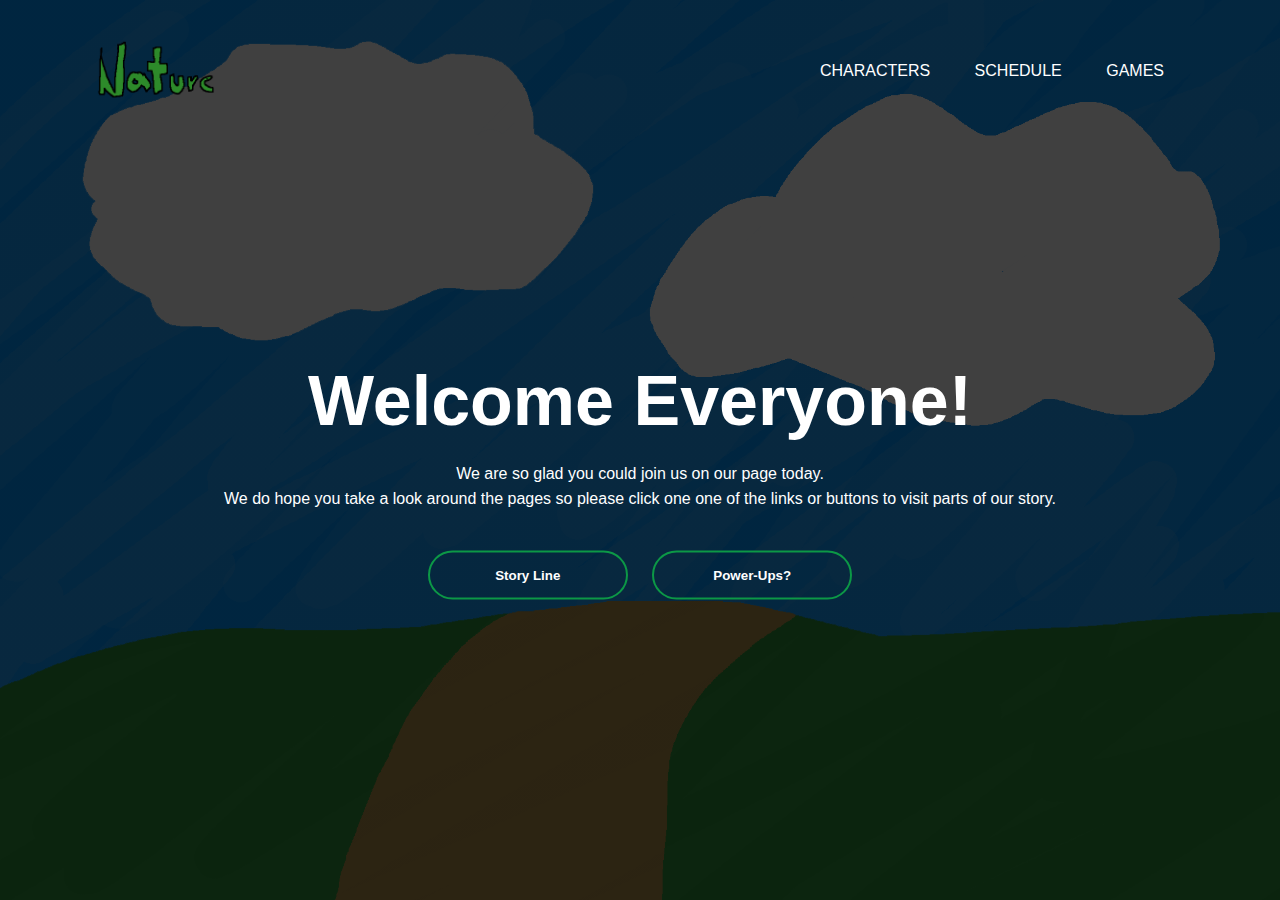
<file: index.html>
<html>
<head>
    <title>NatureTV</title>
    <link rel="stylesheet" href="style.css">
</head>
<body>
    <div class="banner">
        <div class="navbar">
            <img src="img/Logo.png" class="logo">
            <ul>
                <li><a href="characters.html">Characters</a></li>
                <li><a href="schedule.html">Schedule</a></li>
                <li><a href="games.html">Games</a></li>
            </ul>
        </div>

        <div class="content">
            <h1>Welcome Everyone!</h1>
            <p>We are so glad you could join us on our page today.<br>We do hope you take a look around the pages so please click one one of the links or buttons to visit parts of our story.</br></p>
            <div>
                <button type="button" onclick="location.href='storyline.html'"><span></span>Story Line</button>
                <button type="button" onclick="location.href='power-ups.html'"><span></span>Power-Ups?</button>
            </div>
        </div>


    </div>

</body>
</html>
</file>
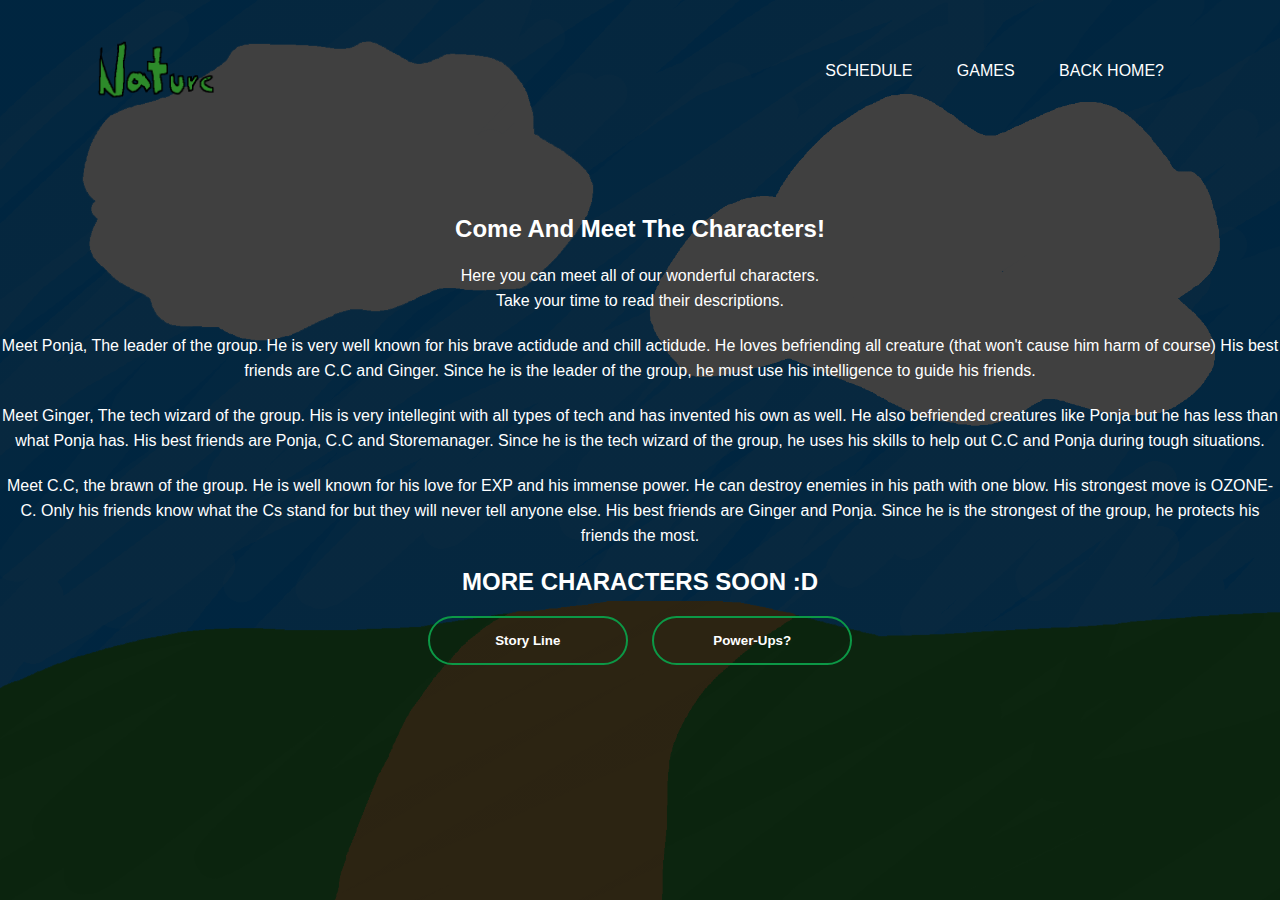
<file: characters.html>
<html>
<head>
    <title>Meet The Characters</title>
    <link rel="stylesheet" href="style.css">
</head>
<body>
    <div class="banner">
        <div class="navbar">
            <img src="img/Logo.png" class="logo">
            <ul>
                <li><a href="schedule.html">Schedule</a></li>
                <li><a href="games.html">Games</a></li>
                <li><a href="index.html">Back Home?</a></li>
            </ul>
        </div>

        <div class="content">
            <h2>Come And Meet The Characters!</h2>
            <p>Here you can meet all of our wonderful characters.<br>Take your time to read their descriptions.</br></p>
            <p>Meet Ponja, The leader of the group. He is very well known for his brave actidude and chill actidude. He loves befriending all creature (that won't cause him harm of course) His best friends are C.C and Ginger. Since he is the leader of the group, he must use his intelligence to guide his friends.</p>
            <p>Meet Ginger, The tech wizard of the group. His is very intellegint with all types of tech and has invented his own as well. He also befriended creatures like Ponja but he has less than what Ponja has. His best friends are Ponja, C.C and Storemanager. Since he is the tech wizard of the group, he uses his skills to help out C.C and Ponja during tough situations.</p>
            <p>Meet C.C, the brawn of the group. He is well known for his love for EXP and his immense power. He can destroy enemies in his path with one blow. His strongest move is OZONE-C. Only his friends know what the Cs stand for but they will never tell anyone else. His best friends are Ginger and Ponja. Since he is the strongest of the group, he protects his friends the most.</p>
            <h2>MORE CHARACTERS SOON :D</h2>
            <div>
                <button type="button" onclick="location.href='storyline.html'"><span></span>Story Line</button>
                <button type="button" onclick="location.href='power-ups.html'"><span></span>Power-Ups?</button>
            </div>
        </div>


    </div>

</body>
</html>
</file>
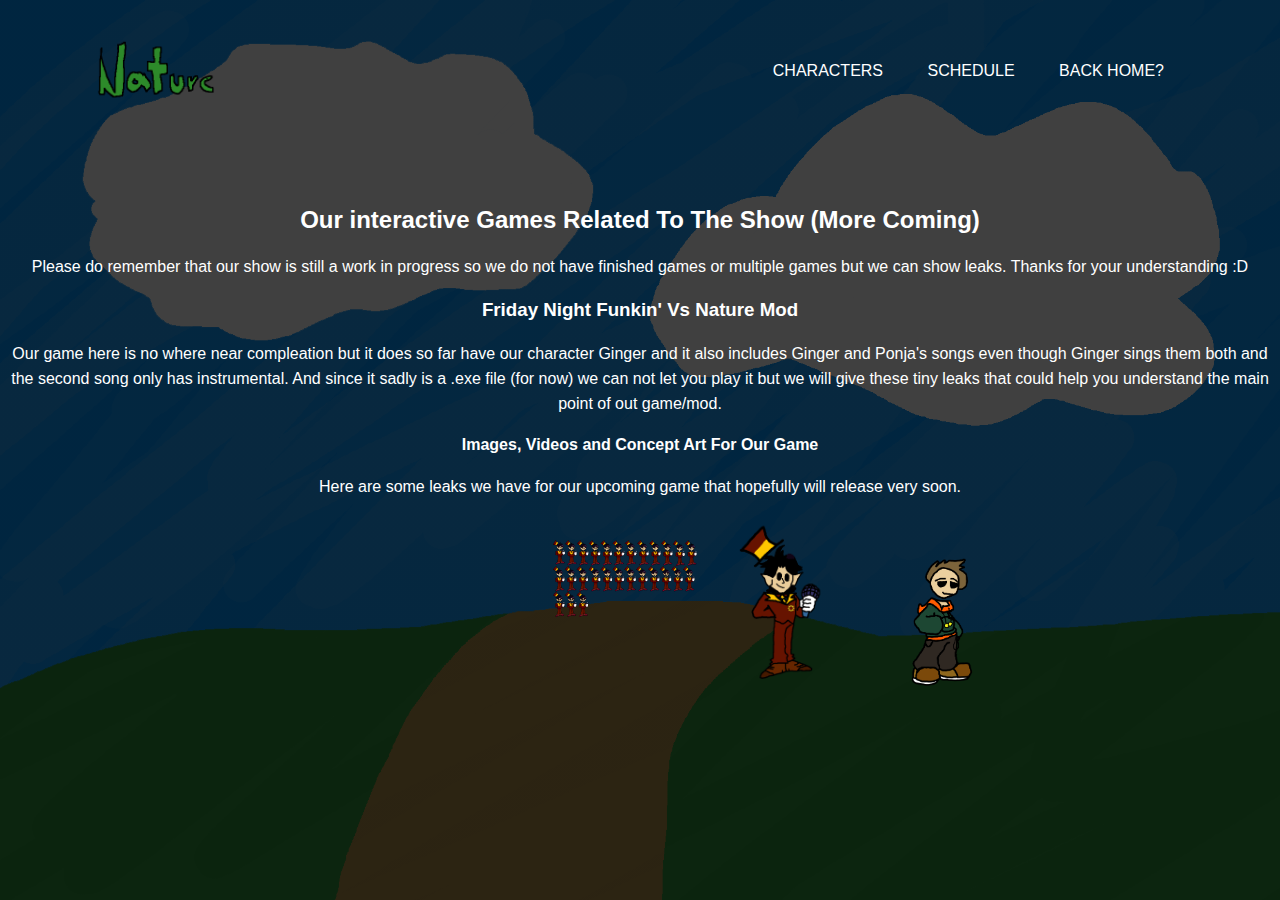
<file: games.html>
<html>
<head>
    <title>Our Games (More Soon)</title>
    <link rel="stylesheet" href="style.css">
</head>
<body>
    <div class="banner">
        <div class="navbar">
            <img src="img/Logo.png" class="logo">
            <ul>
                <li><a href="characters.html">Characters</a></li>
                <li><a href="schedule.html">Schedule</a></li>
                <li><a href="index.html">Back Home?</a></li>
            </ul>
        </div>

        <div class="content">
            <h2>Our interactive Games Related To The Show (More Coming)</h2>
            <p>Please do remember that our show is still a work in progress so we do not have finished games or multiple games but we can show leaks. Thanks for your understanding :D </p>
			<ul>
					<h3>Friday Night Funkin' Vs Nature Mod</h3>
					<p>Our game here is no where near compleation but it does so far have our character Ginger and it also includes Ginger and Ponja's songs even though Ginger sings them both and the second song only has instrumental. And since it sadly is a .exe file (for now) we can not let you play it but we will give these tiny leaks that could help you understand the main point of out game/mod.</p>
					<h4>Images, Videos and Concept Art For Our Game</h4>
					<p>Here are some leaks we have for our upcoming game that hopefully will release very soon.</p>
					<iframe width="280" height="157.5" src="https://www.youtube.com/embed/GWPbuls7ibU" title="YouTube video player" frameborder="0" allow="accelerometer; autoplay; clipboard-write; encrypted-media; gyroscope; picture-in-picture; web-share" allowfullscreen></iframe>
					<img width="150px" src="img/ginger.png" alt="Sprites Sheet for the game">
					<img width="150px" src="img/Ginger EARLY CONCEPT.png" alt="Early concept art of Ginger sprite">
					<img width="150px" src="img/Ponja.png" alt="Early concept art of Ponja sprite">					
			</ul>
            </div>
        </div>


    </div>

</body>
</html>
</file>
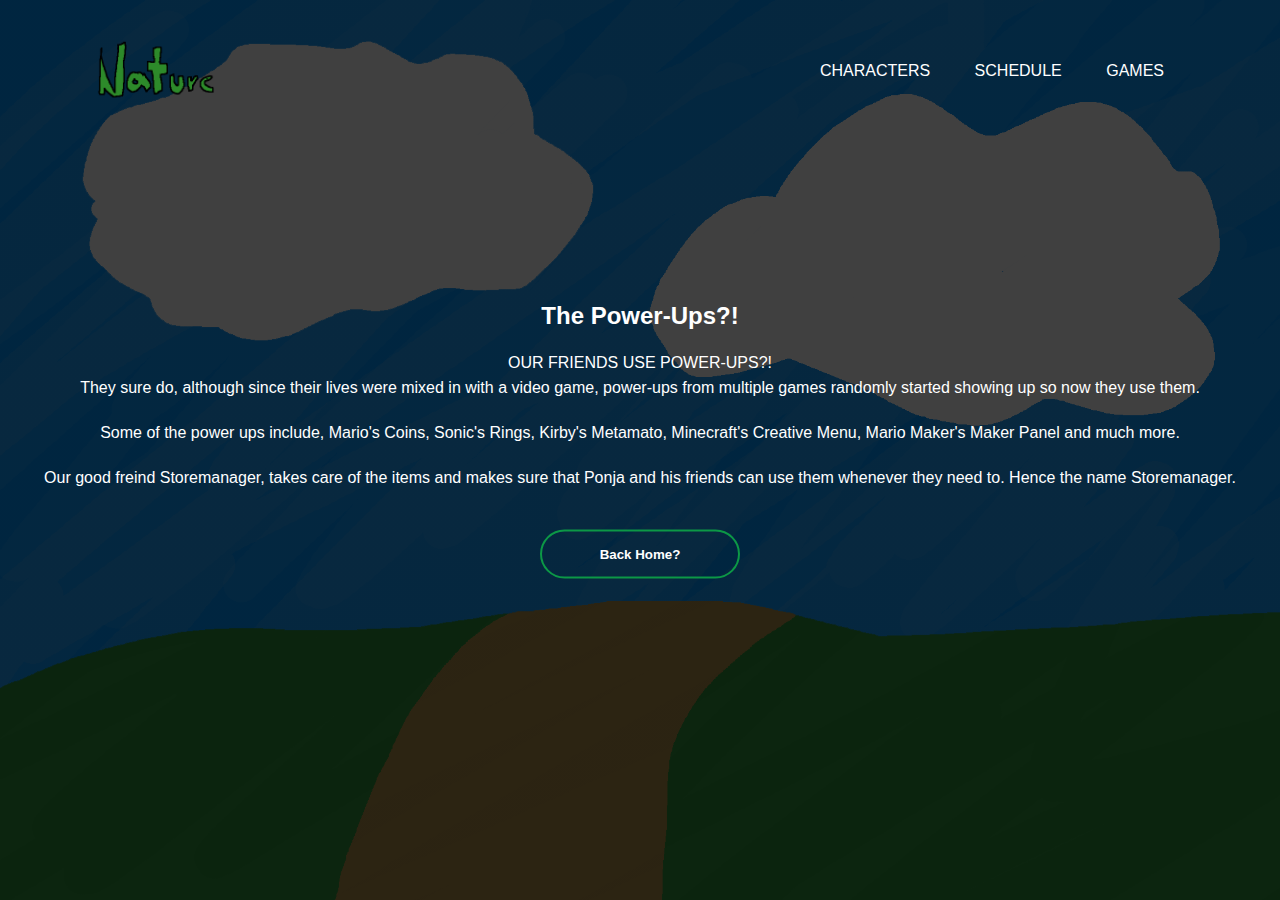
<file: power-ups.html>
<html>
<head>
    <title>NatureTV (Power-ups)</title>
    <link rel="stylesheet" href="style.css">
</head>
<body>
    <div class="banner">
        <div class="navbar">
            <img src="img/Logo.png" class="logo">
            <ul>
                <li><a href="characters.html">Characters</a></li>
                <li><a href="schedule.html">Schedule</a></li>
                <li><a href="games.html">Games</a></li>
            </ul>
        </div>

        <div class="content">
            <h2>The Power-Ups?!</h2>
            <p>OUR FRIENDS USE POWER-UPS?!<br>They sure do, although since their lives were mixed in with a video game, power-ups from multiple games randomly started showing up so now they use them.</br></p>
            <p>Some of the power ups include, Mario's Coins, Sonic's Rings, Kirby's Metamato, Minecraft's Creative Menu, Mario Maker's Maker Panel and much more.</p>
            <p>Our good freind Storemanager, takes care of the items and makes sure that Ponja and his friends can use them whenever they need to. Hence the name Storemanager.</p>
            <div>
                <button type="button" onclick="location.href='index.html'"><span></span>Back Home?</button>
            </div>
        </div>


    </div>

</body>
</html>
</file>
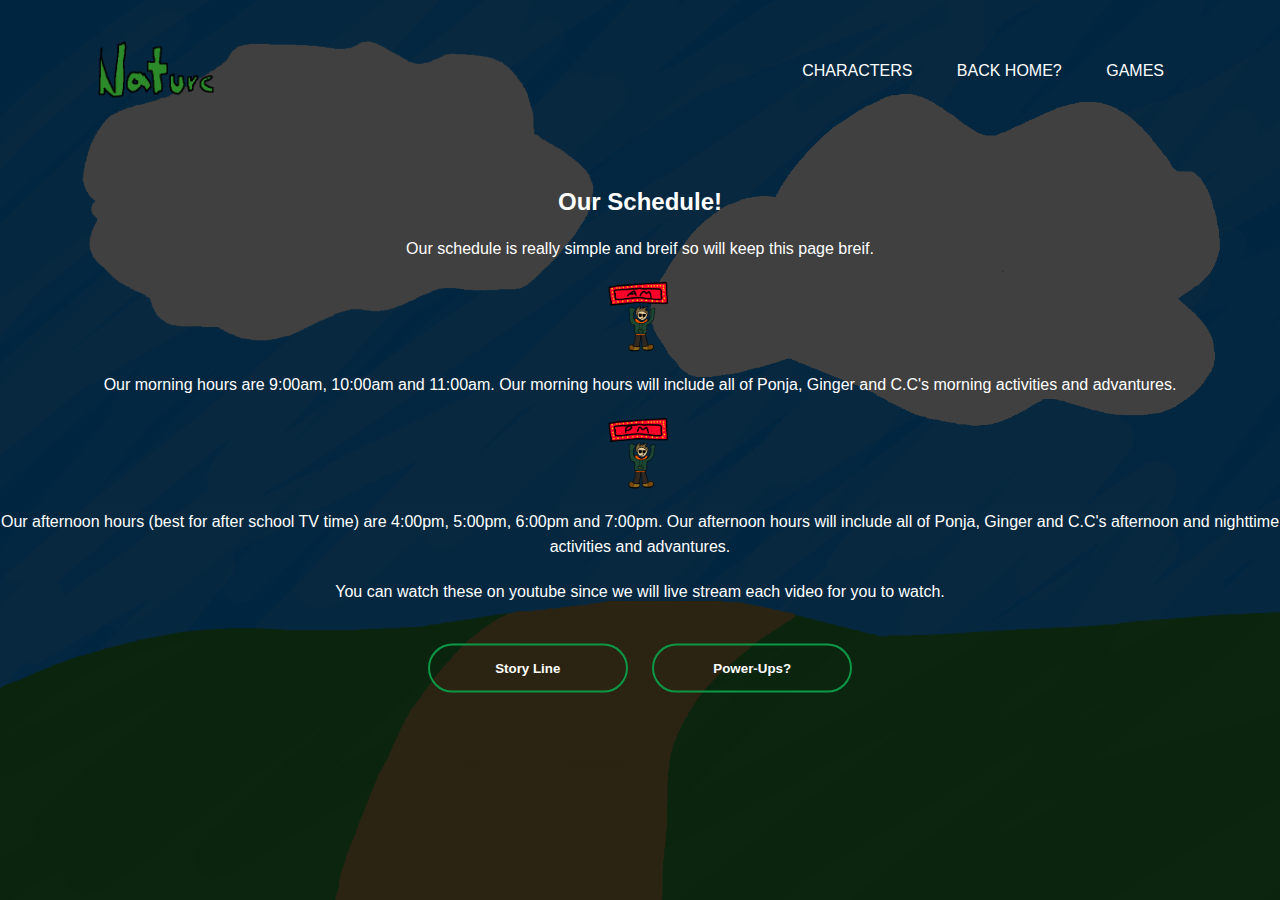
<file: schedule.html>
<html>
<head>
    <title>Our Schedule</title>
    <link rel="stylesheet" href="style.css">
</head>
<body>
    <div class="banner">
        <div class="navbar">
            <img src="img/Logo.png" class="logo">
            <ul>
                <li><a href="characters.html">Characters</a></li>
                <li><a href="index.html">Back Home?</a></li>
                <li><a href="games.html">Games</a></li>
            </ul>
        </div>

        <div class="content">
            <h2>Our Schedule!</h2>
            <p>Our schedule is really simple and breif so will keep this page breif.</p>
            <img width="100px" src="img/PonjaWithSignAM.png" alt="A AM Ad For The Schedules">
			<p >Our morning hours are 9:00am, 10:00am and 11:00am. Our morning hours will include all of Ponja, Ginger and C.C's morning activities and advantures.</p>
			<img width="100px" src="img/PonjaWithSignPM.png" alt="A PM Ad For The Schedules">
			<p>Our afternoon hours (best for after school TV time) are 4:00pm, 5:00pm, 6:00pm and 7:00pm. Our afternoon hours will include all of Ponja, Ginger and C.C's afternoon and nighttime activities and advantures.</p>
            <p>You can watch these on youtube since we will live stream each video for you to watch.</p>
            <div>
                <button type="button" onclick="location.href='storyline.html'"><span></span>Story Line</button>
                <button type="button" onclick="location.href='power-ups.html'"><span></span>Power-Ups?</button>
            </div>
        </div>


    </div>

</body>
</html>
</file>
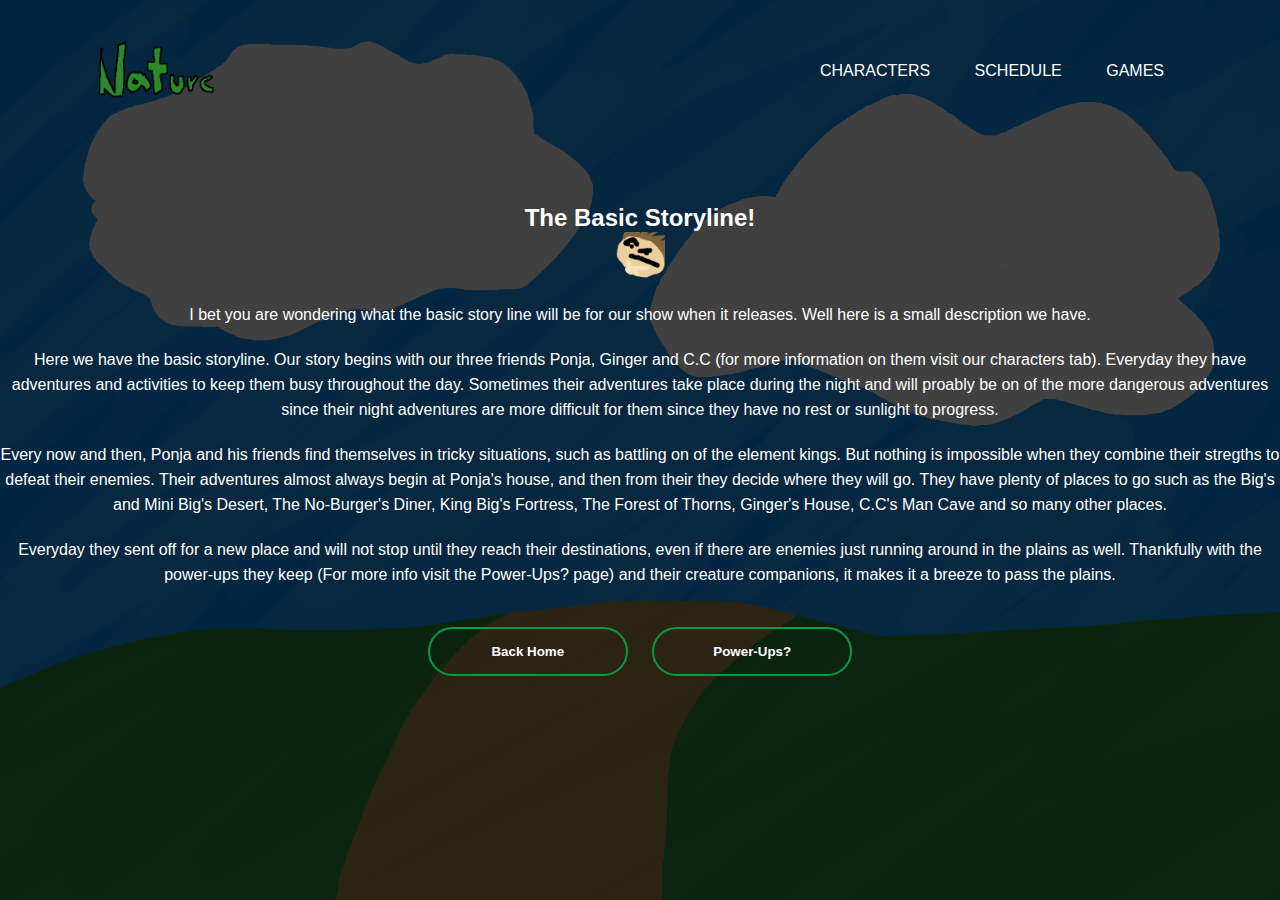
<file: storyline.html>
<html>
<head>
    <title>NatureTV (Storyline)</title>
    <link rel="stylesheet" href="style.css">
</head>
<body>
    <div class="banner">
        <div class="navbar">
            <img src="img/Logo.png" class="logo">
            <ul>
                <li><a href="characters.html">Characters</a></li>
                <li><a href="schedule.html">Schedule</a></li>
                <li><a href="games.html">Games</a></li>
            </ul>
        </div>

        <div class="content">
            <h2>The Basic Storyline!</h2>
            <img width="50px" src="img/Ponja Thinking.png" alt="What Can The Story Line Be?">
            <p>I bet you are wondering what the basic story line will be for our show when it releases. Well here is a small description we have.</p>
            <p>Here we have the basic storyline. Our story begins with our three friends Ponja, Ginger and C.C (for more information on them visit our characters tab). Everyday they have adventures and activities to keep them busy throughout the day. Sometimes their adventures take place during the night and will proably be on of the more dangerous adventures since their night adventures are more difficult for them since they have no rest or sunlight to progress.</br></p>
            <p>Every now and then, Ponja and his friends find themselves in tricky situations, such as battling on of the element kings. But nothing is impossible when they combine their stregths to defeat their enemies. Their adventures almost always begin at Ponja's house, and then from their they decide where they will go. They have plenty of places to go such as the Big's and Mini Big's Desert, The No-Burger's Diner, King Big's Fortress, The Forest of Thorns, Ginger's House, C.C's Man Cave and so many other places.</p>
            <p>Everyday they sent off for a new place and will not stop until they reach their destinations, even if there are enemies just running around in the plains as well. Thankfully with the power-ups they keep (For more info visit the Power-Ups? page) and their creature companions, it makes it a breeze to pass the plains.</p>
            <div>
                <button type="button" onclick="location.href='index.html'"><span></span>Back Home</button>
                <button type="button" onclick="location.href='power-ups.html'"><span></span>Power-Ups?</button>
            </div>
        </div>


    </div>

</body>
</html>
</file>
<file: style.css>
*{
    margin: 0;
    padding: 0;
    font-family: sans-serif;
}
.banner{
    width: 100%;
    height: 100vh;
    background-image: linear-gradient(rgba(0,0,0,0.75),rgba(0,0,0,0.75)),url(img/Background.png);
    background-size: cover;
    background-position: center;
}
.navbar{
    width: 85%;
    margin: auto;
    padding: 35px 0;
    display: flex;
    align-items: center;
    justify-content: space-between;
}
.logo{
    width: 120px;
    cursor: pointer;
}
.navbar ul li{
    list-style: none;
    display: inline-block;
    margin: 0 20px;
    position: relative;
}

.navbar ul li a{
    text-decoration: none;
    color: #fff;
    text-transform: uppercase;
}
.navbar ul li::after{
    content: '';
    height: 3px;
    width: 0;
    background: #0c9846;
    position: absolute;
    left: 0;
    bottom: -10;
    transition: 0.5s;
}
.navbar ul li:hover::after{
    width: 100%;
}
.content{
    width: 100%;
    position: absolute;
    top: 50%;
    transform: translateY(-50%);
    text-align: center;
    color: #fff;
}
.content h1{
    font-size: 70px;
    margin-top: 80px;
}
.content p{
    margin: 20px auto;
    font-weight: 100;
    line-height: 25px;
}
button{
    width: 200px;
    padding: 15px 0;
    text-align: center;
    margin: 20px 10px;
    border-radius: 25px;
    font-weight: bold;
    border: 2px solid #0c9846;
    background: transparent;
    color: #fff;
    cursor: pointer;
    position: relative;
    overflow: hidden;
}

span{
    background: #0c9846;
    height: 100%;
    width: 0;
    border-radius: 25px;
    position: absolute;
    left: 0;
    bottom: 0;
    z-index: -1;
    transition: 0.5s;
}
button:hover span{
    width: 100%;
}
button:hover{
    border: none;
}
</file>
